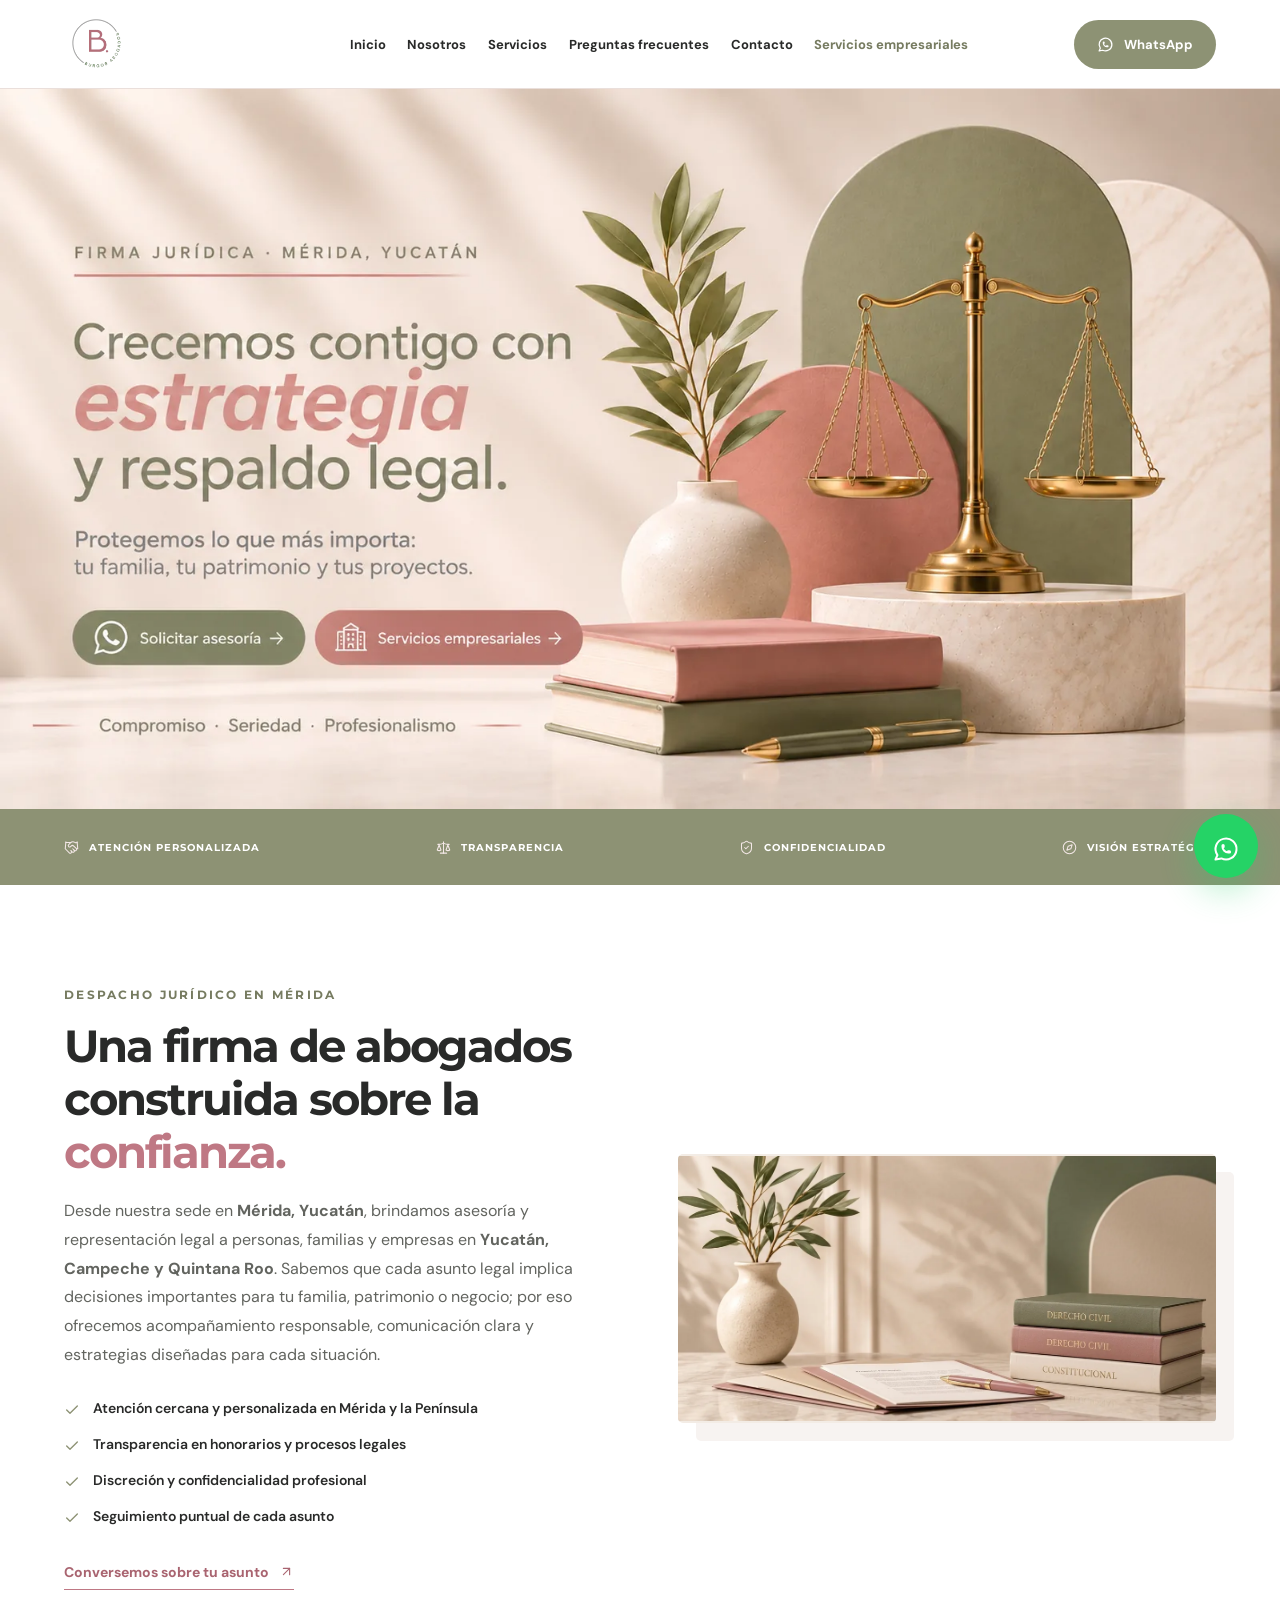
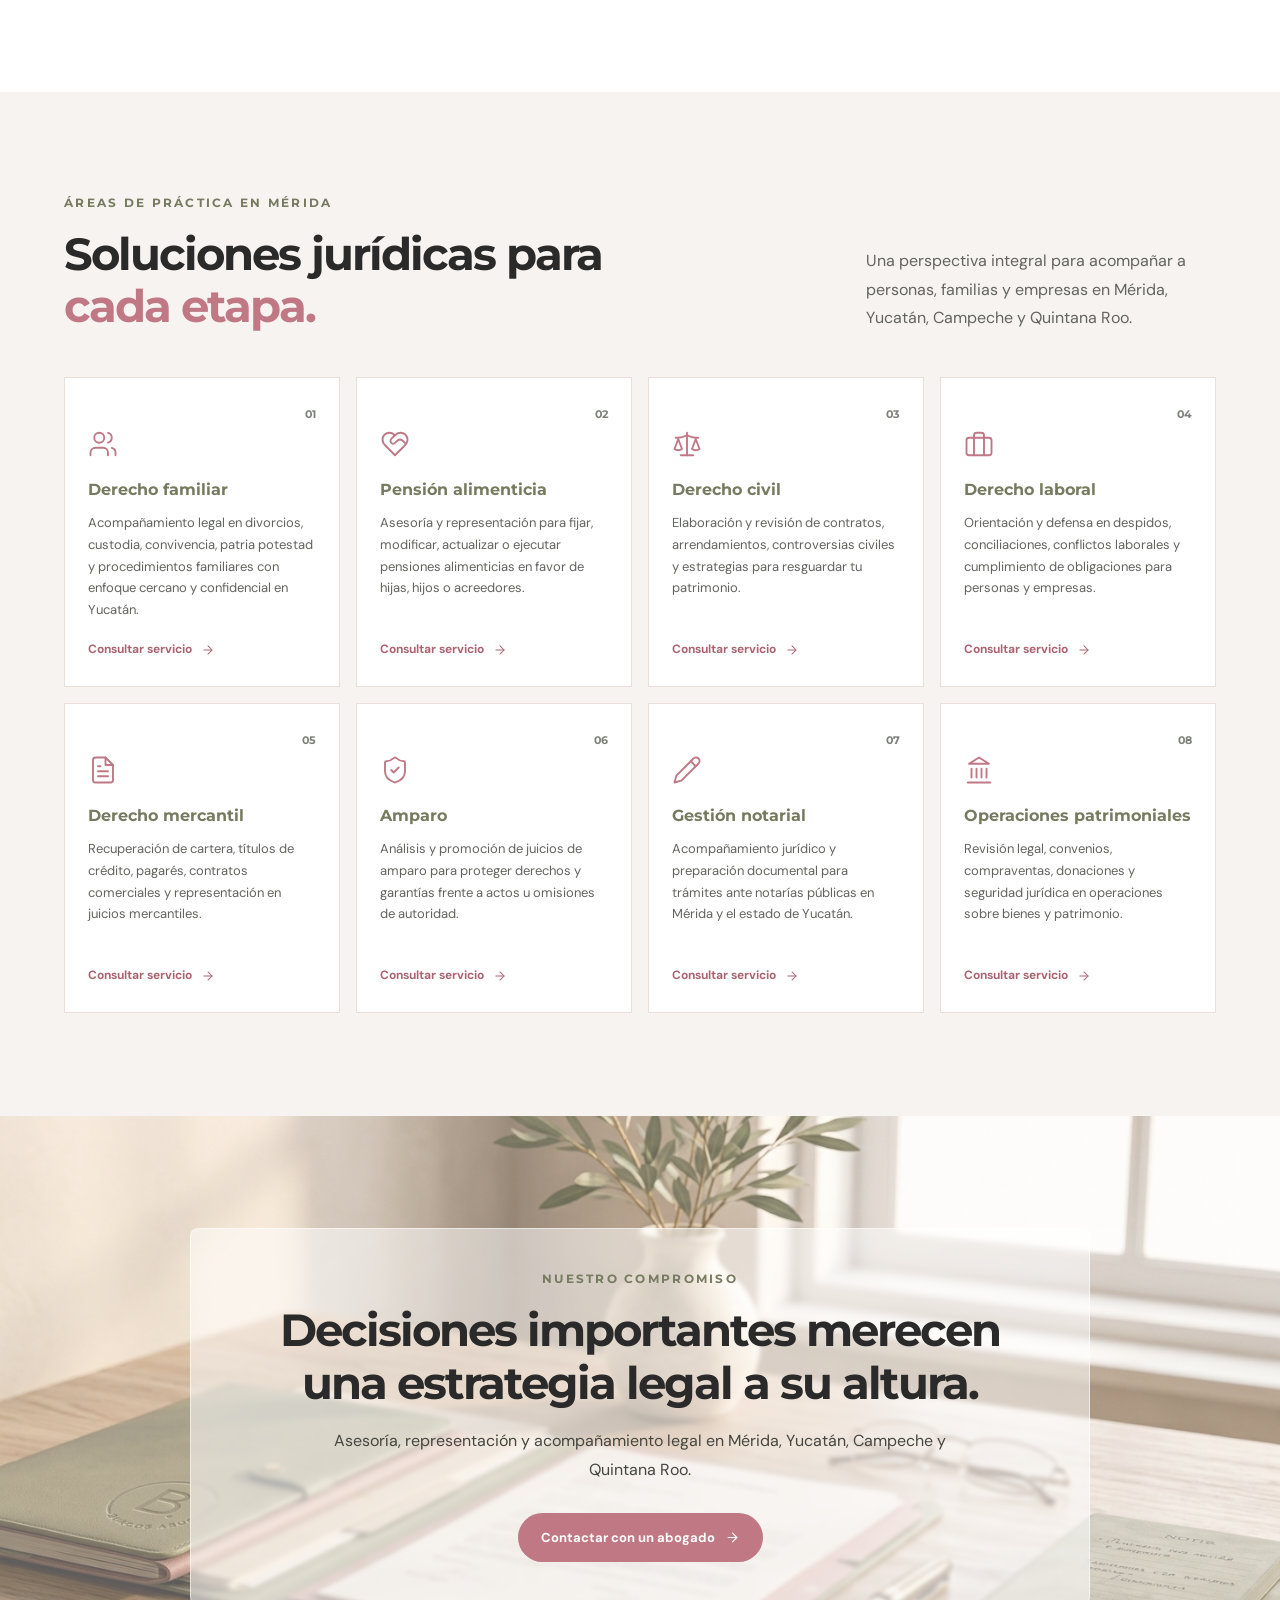
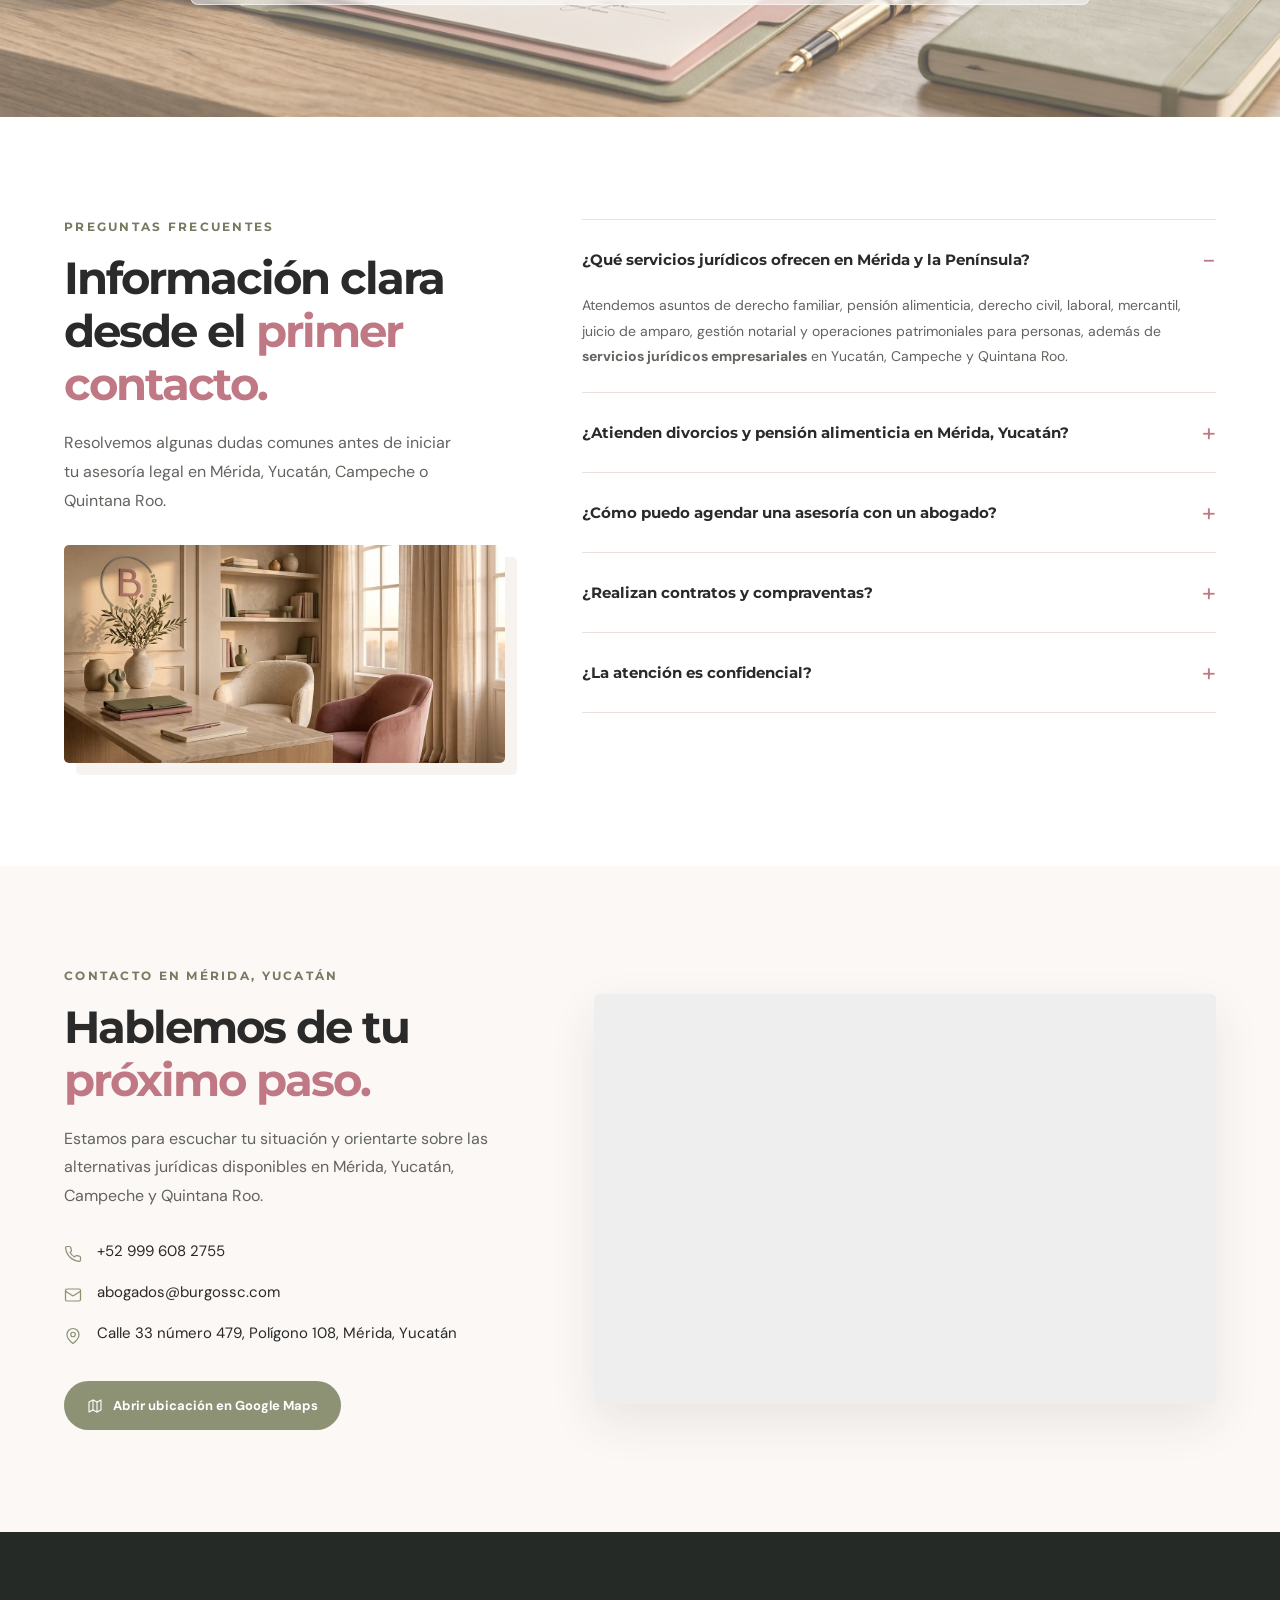
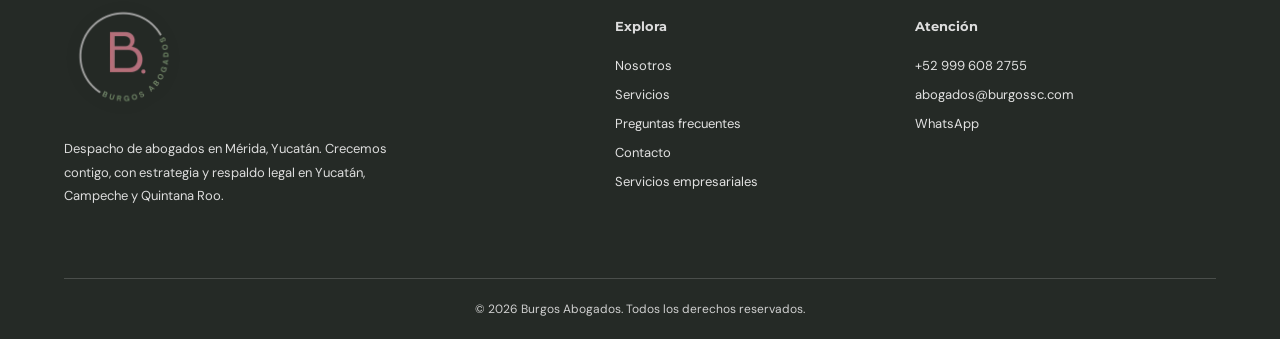
<file: index.html>
<!doctype html>
<html lang="es-MX">
<head>
  <meta charset="utf-8">
  <meta name="viewport" content="width=device-width, initial-scale=1">
  <title>Abogados en Mérida, Yucatán | Burgos Abogados — Yucatán, Campeche y Quintana Roo</title>
  <meta name="description" content="Despacho de abogados en Mérida, Yucatán con atención en Campeche y Quintana Roo. Especialistas en derecho familiar, pensión alimenticia, civil, laboral, mercantil, amparo y protección patrimonial.">
  <meta name="robots" content="index, follow, max-image-preview:large">
  <link rel="canonical" href="https://www.burgossc.com/">
  <link rel="icon" href="assets/logo.icono.png">
  <link rel="apple-touch-icon" href="assets/logo.icono.png">
  <meta property="og:type" content="website">
  <meta property="og:locale" content="es_MX">
  <meta property="og:site_name" content="Burgos Abogados">
  <meta property="og:title" content="Abogados en Mérida, Yucatán | Burgos Abogados">
  <meta property="og:description" content="Asesoría y representación jurídica personalizada para personas y empresas en Mérida, Yucatán, Campeche y Quintana Roo.">
  <meta property="og:image" content="https://www.burgossc.com/assets/preview-burgos.jpg">
  <meta property="og:url" content="https://www.burgossc.com/">
  <meta name="twitter:card" content="summary_large_image">
  <meta name="twitter:title" content="Abogados en Mérida, Yucatán | Burgos Abogados">
  <meta name="twitter:description" content="Asesoría legal en derecho familiar, civil, laboral, mercantil, amparo y servicios empresariales en la Península de Yucatán.">
  <meta name="twitter:image" content="https://www.burgossc.com/assets/preview-burgos.jpg">
  <link rel="preconnect" href="https://fonts.googleapis.com">
  <link rel="preconnect" href="https://fonts.gstatic.com" crossorigin>
  <link href="https://fonts.googleapis.com/css2?family=Montserrat:wght@400;500;600;700;800&family=DM+Sans:wght@400;500;600;700&display=swap" rel="stylesheet">
  <link rel="stylesheet" href="style.css">
  <script type="application/ld+json">
  {
    "@context": "https://schema.org",
    "@graph": [
      {
        "@type": "LegalService",
        "@id": "https://www.burgossc.com/#legalservice",
        "name": "Burgos Abogados",
        "url": "https://www.burgossc.com/",
        "logo": "https://www.burgossc.com/assets/logo-burgos.png",
        "image": "https://www.burgossc.com/assets/preview-burgos.jpg",
        "description": "Despacho de abogados en Mérida, Yucatán con cobertura en Campeche y Quintana Roo. Asesoría y representación jurídica para personas, familias y empresas.",
        "telephone": "+52 999 608 2755",
        "email": "abogados@burgossc.com",
        "address": {
          "@type": "PostalAddress",
          "streetAddress": "Calle 33 número 479, Polígono 108",
          "addressLocality": "Mérida",
          "addressRegion": "Yucatán",
          "addressCountry": "MX"
        },
        "areaServed": [
          { "@type": "City", "name": "Mérida" },
          { "@type": "AdministrativeArea", "name": "Yucatán" },
          { "@type": "AdministrativeArea", "name": "Campeche" },
          { "@type": "AdministrativeArea", "name": "Quintana Roo" }
        ],
        "knowsAbout": [
          "Derecho familiar",
          "Pensión alimenticia",
          "Derecho civil",
          "Derecho laboral",
          "Derecho mercantil",
          "Amparo",
          "Gestión notarial",
          "Operaciones patrimoniales",
          "Derecho penal empresarial"
        ]
      },
      {
        "@type": "FAQPage",
        "mainEntity": [
          {
            "@type": "Question",
            "name": "¿Qué servicios jurídicos ofrecen en Mérida y la Península?",
            "acceptedAnswer": {
              "@type": "Answer",
              "text": "Atendemos asuntos de derecho familiar, pensión alimenticia, derecho civil, laboral, mercantil, juicio de amparo, gestión notarial y operaciones patrimoniales para personas, además de soluciones jurídicas empresariales en Yucatán, Campeche y Quintana Roo."
            }
          },
          {
            "@type": "Question",
            "name": "¿Atienden divorcios y pensión alimenticia en Mérida, Yucatán?",
            "acceptedAnswer": {
              "@type": "Answer",
              "text": "Sí. Brindamos asesoría y representación en divorcios, guarda y custodia, régimen de convivencia, patria potestad y fijación o ejecución de pensión alimenticia, cuidando siempre el interés superior de los menores y la claridad en cada etapa."
            }
          },
          {
            "@type": "Question",
            "name": "¿Cómo puedo agendar una asesoría con un abogado?",
            "acceptedAnswer": {
              "@type": "Answer",
              "text": "Puedes escribirnos directamente por WhatsApp al +52 999 608 2755 o enviarnos un correo a abogados@burgossc.com indicando brevemente tu asunto y la ciudad o estado donde te encuentras para orientarte sobre los siguientes pasos."
            }
          },
          {
            "@type": "Question",
            "name": "¿Realizan contratos y compraventas?",
            "acceptedAnswer": {
              "@type": "Answer",
              "text": "Sí. Revisamos y redactamos contratos, convenios y documentación vinculada con operaciones patrimoniales y trámites notariales para prevenir riesgos legales antes de firmar."
            }
          },
          {
            "@type": "Question",
            "name": "¿La atención es confidencial?",
            "acceptedAnswer": {
              "@type": "Answer",
              "text": "Sí. Toda la información, documentos y detalles que compartes con el despacho se manejan con estricta reserva y bajo los deberes de confidencialidad profesional."
            }
          }
        ]
      }
    ]
  }
  </script>
</head>
<body>
<header class="site-header">
  <div class="container navbar">
    <a class="logo" href="#inicio" aria-label="Burgos Abogados, inicio">
      <picture>
        <source srcset="assets/logo-burgos.webp" type="image/webp">
        <img src="assets/logo-burgos.png" alt="Burgos Abogados en Mérida, Yucatán" width="180" height="66">
      </picture>
    </a>
    <nav aria-label="Navegación principal">
      <a href="#inicio">Inicio</a>
      <a href="#confianza">Nosotros</a>
      <a href="#areas">Servicios</a>
      <a href="#faq">Preguntas frecuentes</a>
      <a href="#contacto">Contacto</a>
      <a class="nav-enterprise" href="servicios-empresariales.html">Servicios empresariales</a>
    </nav>
    <div class="header-actions">
      <a class="mobile-enterprise-link" href="servicios-empresariales.html">Empresas</a>
      <a class="btn-top" href="https://wa.me/529996082755?text=Hola%2C%20deseo%20solicitar%20una%20asesor%C3%ADa%20jur%C3%ADdica." target="_blank" rel="noopener">
        <svg class="icon-editorial" viewBox="0 0 24 24" fill="none" stroke="currentColor" stroke-width="1.75" stroke-linecap="round" stroke-linejoin="round" aria-hidden="true"><path d="M3 21l1.65-3.8a9 9 0 1 1 3.4 2.9L3 21"/><path d="M9 10a.5.5 0 0 0 1 0V9a.5.5 0 0 0-1 0v1a5 5 0 0 0 5 5h1a.5.5 0 0 0 0-1h-1a.5.5 0 0 0 0 1"/></svg> WhatsApp
      </a>
    </div>
  </div>
</header>

<main>
  <section class="hero-banner" id="inicio" aria-label="Burgos Abogados en Mérida, Yucatán: crecemos contigo con estrategia y respaldo legal">
    <h1 class="sr-only-h1">Abogados en Mérida, Yucatán — Burgos Abogados | Asesoría legal en Yucatán, Campeche y Quintana Roo</h1>
    <picture>
      <source srcset="assets/hero-principal-burgos.webp" type="image/webp">
      <img class="hero-banner-image" src="assets/hero-principal-burgos.png"
        alt="Burgos Abogados en Mérida, Yucatán: crecemos contigo con estrategia y respaldo legal para personas y empresas en Yucatán, Campeche y Quintana Roo."
        width="1600" height="900" fetchpriority="high" decoding="async">
    </picture>
    <a class="hero-hotspot hero-hotspot-whatsapp"
      href="https://wa.me/529996082755?text=Hola%2C%20deseo%20solicitar%20una%20asesor%C3%ADa%20jur%C3%ADdica."
      target="_blank" rel="noopener" aria-label="Solicitar asesoría por WhatsApp"></a>
    <a class="hero-hotspot hero-hotspot-enterprise"
      href="servicios-empresariales.html" aria-label="Ir a servicios empresariales"></a>
  </section>

  <div class="value-strip">
    <div class="container value-inner">
      <span><svg class="icon-editorial" viewBox="0 0 24 24" fill="none" stroke="currentColor" stroke-width="1.65" stroke-linecap="round" stroke-linejoin="round" aria-hidden="true"><path d="m11 17 2 2a1 1 0 1 0 3-3"/><path d="m14 14 2.5 2.5a1 1 0 1 0 3-3l-3.88-3.88a3 3 0 0 0-4.24 0l-.88.88a1 1 0 1 1-3-3l2.81-2.81a5.79 5.79 0 0 1 7.06-.87l.47.28a2 2 0 0 0 1.42.25L21 4"/><path d="m21 3 1 11h-2"/><path d="M3 3 2 14l6.5 6.5a1 1 0 1 0 3-3"/><path d="M3 4h8"/></svg> ATENCIÓN PERSONALIZADA</span>
      <span><svg class="icon-editorial" viewBox="0 0 24 24" fill="none" stroke="currentColor" stroke-width="1.65" stroke-linecap="round" stroke-linejoin="round" aria-hidden="true"><path d="m16 16 3-8 3 8c-.87.65-1.92 1-3 1s-2.13-.35-3-1Z"/><path d="m2 16 3-8 3 8c-.87.65-1.92 1-3 1s-2.13-.35-3-1Z"/><path d="M7 21h10"/><path d="M12 3v18"/><path d="M3 7h2c2 0 5-1 7-2 2 1 5 2 7 2h2"/></svg> TRANSPARENCIA</span>
      <span><svg class="icon-editorial" viewBox="0 0 24 24" fill="none" stroke="currentColor" stroke-width="1.65" stroke-linecap="round" stroke-linejoin="round" aria-hidden="true"><path d="M20 13c0 5-3.5 7.5-7.66 8.95a1 1 0 0 1-.67-.01C7.5 20.5 4 18 4 13V6a1 1 0 0 1 1-1c2 0 4.5-1.2 6.24-2.72a1.17 1.17 0 0 1 1.52 0C14.51 3.81 17 5 19 5a1 1 0 0 1 1 1z"/><path d="m9 12 2 2 4-4"/></svg> CONFIDENCIALIDAD</span>
      <span><svg class="icon-editorial" viewBox="0 0 24 24" fill="none" stroke="currentColor" stroke-width="1.65" stroke-linecap="round" stroke-linejoin="round" aria-hidden="true"><circle cx="12" cy="12" r="10"/><polygon points="16.24 7.76 14.12 14.12 7.76 16.24 9.88 9.88 16.24 7.76"/></svg> VISIÓN ESTRATÉGICA</span>
    </div>
  </div>

  <section id="confianza" class="section confianza">
    <div class="container confianza-grid">
      <div class="confianza-content">
        <span class="eyebrow">DESPACHO JURÍDICO EN MÉRIDA</span>
        <h2>Una firma de abogados construida sobre la <em>confianza.</em></h2>
        <p>Desde nuestra sede en <strong>Mérida, Yucatán</strong>, brindamos asesoría y representación legal a personas, familias y empresas en <strong>Yucatán, Campeche y Quintana Roo</strong>. Sabemos que cada asunto legal implica decisiones importantes para tu familia, patrimonio o negocio; por eso ofrecemos acompañamiento responsable, comunicación clara y estrategias diseñadas para cada situación.</p>
        <div class="trust-list">
          <div><svg class="icon-editorial" viewBox="0 0 24 24" fill="none" stroke="currentColor" stroke-width="2" stroke-linecap="round" stroke-linejoin="round" aria-hidden="true"><polyline points="20 6 9 17 4 12"/></svg><span>Atención cercana y personalizada en Mérida y la Península</span></div>
          <div><svg class="icon-editorial" viewBox="0 0 24 24" fill="none" stroke="currentColor" stroke-width="2" stroke-linecap="round" stroke-linejoin="round" aria-hidden="true"><polyline points="20 6 9 17 4 12"/></svg><span>Transparencia en honorarios y procesos legales</span></div>
          <div><svg class="icon-editorial" viewBox="0 0 24 24" fill="none" stroke="currentColor" stroke-width="2" stroke-linecap="round" stroke-linejoin="round" aria-hidden="true"><polyline points="20 6 9 17 4 12"/></svg><span>Discreción y confidencialidad profesional</span></div>
          <div><svg class="icon-editorial" viewBox="0 0 24 24" fill="none" stroke="currentColor" stroke-width="2" stroke-linecap="round" stroke-linejoin="round" aria-hidden="true"><polyline points="20 6 9 17 4 12"/></svg><span>Seguimiento puntual de cada asunto</span></div>
        </div>
        <a class="text-link" href="https://wa.me/529996082755?text=Hola%2C%20quisiera%20conocer%20m%C3%A1s%20sobre%20su%20asesor%C3%ADa." target="_blank" rel="noopener">
          Conversemos sobre tu asunto <svg class="icon-editorial" viewBox="0 0 24 24" fill="none" stroke="currentColor" stroke-width="1.75" stroke-linecap="round" stroke-linejoin="round" aria-hidden="true"><path d="M7 17 17 7"/><path d="M7 7h10v10"/></svg>
        </a>
      </div>
      <div class="confianza-image">
        <picture>
          <source srcset="assets/confianza-burgos-2x1.webp" type="image/webp">
          <img src="assets/confianza-burgos-2x1.jpg" alt="Despacho Burgos Abogados en Mérida, Yucatán: confianza, equilibrio y respaldo legal" width="1200" height="593" loading="lazy" decoding="async">
        </picture>
      </div>
    </div>
  </section>

  <section id="areas" class="section services">
    <div class="container">
      <div class="section-head">
        <div><span class="eyebrow">ÁREAS DE PRÁCTICA EN MÉRIDA</span><h2>Soluciones jurídicas para <em>cada etapa.</em></h2></div>
        <p>Una perspectiva integral para acompañar a personas, familias y empresas en Mérida, Yucatán, Campeche y Quintana Roo.</p>
      </div>
      <div class="cards">
        <article class="service-card"><span class="number">01</span><svg class="icon-service" viewBox="0 0 24 24" fill="none" stroke="currentColor" stroke-width="1.5" stroke-linecap="round" stroke-linejoin="round" aria-hidden="true"><path d="M16 21v-2a4 4 0 0 0-4-4H6a4 4 0 0 0-4 4v2"/><circle cx="9" cy="7" r="4"/><path d="M22 21v-2a4 4 0 0 0-3-3.87"/><path d="M16 3.13a4 4 0 0 1 0 7.75"/></svg><h3>Derecho familiar</h3><p>Acompañamiento legal en divorcios, custodia, convivencia, patria potestad y procedimientos familiares con enfoque cercano y confidencial en Yucatán.</p><button type="button" data-service="Derecho familiar">Consultar servicio <svg class="icon-editorial" viewBox="0 0 24 24" fill="none" stroke="currentColor" stroke-width="1.75" stroke-linecap="round" stroke-linejoin="round" aria-hidden="true"><path d="M5 12h14"/><path d="m12 5 7 7-7 7"/></svg></button></article>
        <article class="service-card"><span class="number">02</span><svg class="icon-service" viewBox="0 0 24 24" fill="none" stroke="currentColor" stroke-width="1.5" stroke-linecap="round" stroke-linejoin="round" aria-hidden="true"><path d="M19 14c1.49-1.46 3-3.21 3-5.5A5.5 5.5 0 0 0 16.5 3c-1.76 0-3 .5-4.5 2-1.5-1.5-2.74-2-4.5-2A5.5 5.5 0 0 0 2 8.5c0 2.3 1.5 4.05 3 5.5l7 7Z"/><path d="M12 5 9.04 7.96a2.17 2.17 0 0 0 0 3.08c.82.82 2.13.85 3 .07l2.07-1.9a2.82 2.82 0 0 1 3.79 0l2.96 2.66"/></svg><h3>Pensión alimenticia</h3><p>Asesoría y representación para fijar, modificar, actualizar o ejecutar pensiones alimenticias en favor de hijas, hijos o acreedores.</p><button type="button" data-service="Pensión alimenticia">Consultar servicio <svg class="icon-editorial" viewBox="0 0 24 24" fill="none" stroke="currentColor" stroke-width="1.75" stroke-linecap="round" stroke-linejoin="round" aria-hidden="true"><path d="M5 12h14"/><path d="m12 5 7 7-7 7"/></svg></button></article>
        <article class="service-card"><span class="number">03</span><svg class="icon-service" viewBox="0 0 24 24" fill="none" stroke="currentColor" stroke-width="1.5" stroke-linecap="round" stroke-linejoin="round" aria-hidden="true"><path d="m16 16 3-8 3 8c-.87.65-1.92 1-3 1s-2.13-.35-3-1Z"/><path d="m2 16 3-8 3 8c-.87.65-1.92 1-3 1s-2.13-.35-3-1Z"/><path d="M7 21h10"/><path d="M12 3v18"/><path d="M3 7h2c2 0 5-1 7-2 2 1 5 2 7 2h2"/></svg><h3>Derecho civil</h3><p>Elaboración y revisión de contratos, arrendamientos, controversias civiles y estrategias para resguardar tu patrimonio.</p><button type="button" data-service="Derecho civil">Consultar servicio <svg class="icon-editorial" viewBox="0 0 24 24" fill="none" stroke="currentColor" stroke-width="1.75" stroke-linecap="round" stroke-linejoin="round" aria-hidden="true"><path d="M5 12h14"/><path d="m12 5 7 7-7 7"/></svg></button></article>
        <article class="service-card"><span class="number">04</span><svg class="icon-service" viewBox="0 0 24 24" fill="none" stroke="currentColor" stroke-width="1.5" stroke-linecap="round" stroke-linejoin="round" aria-hidden="true"><rect width="20" height="14" x="2" y="7" rx="2" ry="2"/><path d="M16 21V5a2 2 0 0 0-2-2h-4a2 2 0 0 0-2 2v16"/></svg><h3>Derecho laboral</h3><p>Orientación y defensa en despidos, conciliaciones, conflictos laborales y cumplimiento de obligaciones para personas y empresas.</p><button type="button" data-service="Derecho laboral">Consultar servicio <svg class="icon-editorial" viewBox="0 0 24 24" fill="none" stroke="currentColor" stroke-width="1.75" stroke-linecap="round" stroke-linejoin="round" aria-hidden="true"><path d="M5 12h14"/><path d="m12 5 7 7-7 7"/></svg></button></article>
        <article class="service-card"><span class="number">05</span><svg class="icon-service" viewBox="0 0 24 24" fill="none" stroke="currentColor" stroke-width="1.5" stroke-linecap="round" stroke-linejoin="round" aria-hidden="true"><path d="M14 2H6a2 2 0 0 0-2 2v16a2 2 0 0 0 2 2h12a2 2 0 0 0 2-2V8z"/><polyline points="14 2 14 8 20 8"/><line x1="16" y1="13" x2="8" y2="13"/><line x1="16" y1="17" x2="8" y2="17"/><line x1="10" y1="9" x2="8" y2="9"/></svg><h3>Derecho mercantil</h3><p>Recuperación de cartera, títulos de crédito, pagarés, contratos comerciales y representación en juicios mercantiles.</p><button type="button" data-service="Derecho mercantil">Consultar servicio <svg class="icon-editorial" viewBox="0 0 24 24" fill="none" stroke="currentColor" stroke-width="1.75" stroke-linecap="round" stroke-linejoin="round" aria-hidden="true"><path d="M5 12h14"/><path d="m12 5 7 7-7 7"/></svg></button></article>
        <article class="service-card"><span class="number">06</span><svg class="icon-service" viewBox="0 0 24 24" fill="none" stroke="currentColor" stroke-width="1.5" stroke-linecap="round" stroke-linejoin="round" aria-hidden="true"><path d="M20 13c0 5-3.5 7.5-7.66 8.95a1 1 0 0 1-.67-.01C7.5 20.5 4 18 4 13V6a1 1 0 0 1 1-1c2 0 4.5-1.2 6.24-2.72a1.17 1.17 0 0 1 1.52 0C14.51 3.81 17 5 19 5a1 1 0 0 1 1 1z"/><path d="m9 12 2 2 4-4"/></svg><h3>Amparo</h3><p>Análisis y promoción de juicios de amparo para proteger derechos y garantías frente a actos u omisiones de autoridad.</p><button type="button" data-service="Amparo">Consultar servicio <svg class="icon-editorial" viewBox="0 0 24 24" fill="none" stroke="currentColor" stroke-width="1.75" stroke-linecap="round" stroke-linejoin="round" aria-hidden="true"><path d="M5 12h14"/><path d="m12 5 7 7-7 7"/></svg></button></article>
        <article class="service-card"><span class="number">07</span><svg class="icon-service" viewBox="0 0 24 24" fill="none" stroke="currentColor" stroke-width="1.5" stroke-linecap="round" stroke-linejoin="round" aria-hidden="true"><path d="M17 3a2.85 2.83 0 1 1 4 4L7.5 20.5 2 22l1.5-5.5Z"/><path d="m15 5 4 4"/></svg><h3>Gestión notarial</h3><p>Acompañamiento jurídico y preparación documental para trámites ante notarías públicas en Mérida y el estado de Yucatán.</p><button type="button" data-service="Gestión notarial">Consultar servicio <svg class="icon-editorial" viewBox="0 0 24 24" fill="none" stroke="currentColor" stroke-width="1.75" stroke-linecap="round" stroke-linejoin="round" aria-hidden="true"><path d="M5 12h14"/><path d="m12 5 7 7-7 7"/></svg></button></article>
        <article class="service-card"><span class="number">08</span><svg class="icon-service" viewBox="0 0 24 24" fill="none" stroke="currentColor" stroke-width="1.5" stroke-linecap="round" stroke-linejoin="round" aria-hidden="true"><line x1="3" y1="22" x2="21" y2="22"/><line x1="6" y1="18" x2="6" y2="11"/><line x1="10" y1="18" x2="10" y2="11"/><line x1="14" y1="18" x2="14" y2="11"/><line x1="18" y1="18" x2="18" y2="11"/><polygon points="12 2 20 7 4 7"/></svg><h3>Operaciones patrimoniales</h3><p>Revisión legal, convenios, compraventas, donaciones y seguridad jurídica en operaciones sobre bienes y patrimonio.</p><button type="button" data-service="Operaciones patrimoniales">Consultar servicio <svg class="icon-editorial" viewBox="0 0 24 24" fill="none" stroke="currentColor" stroke-width="1.75" stroke-linecap="round" stroke-linejoin="round" aria-hidden="true"><path d="M5 12h14"/><path d="m12 5 7 7-7 7"/></svg></button></article>
      </div>
    </div>
  </section>

  <section class="statement">
    <div class="container statement-inner">
      <span class="eyebrow">NUESTRO COMPROMISO</span>
      <h2>Decisiones importantes merecen una estrategia legal a su altura.</h2>
      <p>Asesoría, representación y acompañamiento legal en Mérida, Yucatán, Campeche y Quintana Roo.</p>
      <a class="btn-primary" href="https://wa.me/529996082755?text=Hola%2C%20deseo%20contactar%20con%20un%20abogado." target="_blank" rel="noopener">Contactar con un abogado <svg class="icon-editorial" viewBox="0 0 24 24" fill="none" stroke="currentColor" stroke-width="1.75" stroke-linecap="round" stroke-linejoin="round" aria-hidden="true"><path d="M5 12h14"/><path d="m12 5 7 7-7 7"/></svg></a>
    </div>
  </section>

  <section id="faq" class="section faq">
    <div class="container faq-grid">
      <div class="faq-intro">
        <span class="eyebrow">PREGUNTAS FRECUENTES</span>
        <h2>Información clara desde el <em>primer contacto.</em></h2>
        <p>Resolvemos algunas dudas comunes antes de iniciar tu asesoría legal en Mérida, Yucatán, Campeche o Quintana Roo.</p>
        <picture>
          <source srcset="assets/faq-burgos.webp" type="image/webp">
          <img src="assets/faq-burgos.png" alt="Balanza de la justicia e identidad visual de Burgos Abogados en Mérida" width="1200" height="593" loading="lazy" decoding="async">
        </picture>
      </div>
      <div class="faq-list">
        <details open><summary>¿Qué servicios jurídicos ofrecen en Mérida y la Península?</summary><p>Atendemos asuntos de derecho familiar, pensión alimenticia, derecho civil, laboral, mercantil, juicio de amparo, gestión notarial y operaciones patrimoniales para personas, además de <a href="servicios-empresariales.html"><strong>servicios jurídicos empresariales</strong></a> en Yucatán, Campeche y Quintana Roo.</p></details>
        <details><summary>¿Atienden divorcios y pensión alimenticia en Mérida, Yucatán?</summary><p>Sí. Brindamos asesoría y representación en divorcios, guarda y custodia, régimen de convivencia, patria potestad y fijación o ejecución de pensión alimenticia, cuidando siempre el interés superior de los menores y la claridad en cada etapa.</p></details>
        <details><summary>¿Cómo puedo agendar una asesoría con un abogado?</summary><p>Puedes escribirnos directamente por WhatsApp al +52 999 608 2755 o enviarnos un correo a abogados@burgossc.com indicando brevemente tu asunto y la ciudad o estado donde te encuentras para orientarte sobre los siguientes pasos.</p></details>
        <details><summary>¿Realizan contratos y compraventas?</summary><p>Sí. Revisamos y redactamos contratos, convenios y documentación vinculada con operaciones patrimoniales y trámites notariales para prevenir riesgos legales antes de firmar.</p></details>
        <details><summary>¿La atención es confidencial?</summary><p>Sí. Toda la información, documentos y detalles que compartes con el despacho se manejan con estricta reserva y bajo los deberes de confidencialidad profesional.</p></details>
      </div>
    </div>
  </section>

  <section id="contacto" class="section contact">
    <div class="container contact-grid">
      <div class="contact-info">
        <span class="eyebrow">CONTACTO EN MÉRIDA, YUCATÁN</span>
        <h2>Hablemos de tu <em>próximo paso.</em></h2>
        <p>Estamos para escuchar tu situación y orientarte sobre las alternativas jurídicas disponibles en Mérida, Yucatán, Campeche y Quintana Roo.</p>
        <div class="contact-item"><svg class="icon-editorial" viewBox="0 0 24 24" fill="none" stroke="currentColor" stroke-width="1.65" stroke-linecap="round" stroke-linejoin="round" aria-hidden="true"><path d="M22 16.92v3a2 2 0 0 1-2.18 2 19.79 19.79 0 0 1-8.63-3.07 19.5 19.5 0 0 1-6-6 19.79 19.79 0 0 1-3.07-8.67A2 2 0 0 1 4.11 2h3a2 2 0 0 1 2 1.72 12.84 12.84 0 0 0 .7 2.81 2 2 0 0 1-.45 2.11L8.09 9.91a16 16 0 0 0 6 6l1.27-1.27a2 2 0 0 1 2.11-.45 12.84 12.84 0 0 0 2.81.7A2 2 0 0 1 22 16.92z"/></svg><a href="tel:+529996082755">+52 999 608 2755</a></div>
        <div class="contact-item"><svg class="icon-editorial" viewBox="0 0 24 24" fill="none" stroke="currentColor" stroke-width="1.65" stroke-linecap="round" stroke-linejoin="round" aria-hidden="true"><rect width="20" height="16" x="2" y="4" rx="2"/><path d="m22 7-8.97 5.7a1.94 1.94 0 0 1-2.06 0L2 7"/></svg><a href="mailto:abogados@burgossc.com">abogados@burgossc.com</a></div>
        <div class="contact-item"><svg class="icon-editorial" viewBox="0 0 24 24" fill="none" stroke="currentColor" stroke-width="1.65" stroke-linecap="round" stroke-linejoin="round" aria-hidden="true"><path d="M20 10c0 6-8 12-8 12s-8-6-8-12a8 8 0 0 1 16 0Z"/><circle cx="12" cy="10" r="3"/></svg><span>Calle 33 número 479, Polígono 108, Mérida, Yucatán</span></div>
        <a class="btn-primary" href="https://maps.app.goo.gl/DdyHghq43ByRAUCg8?g_st=iw" target="_blank" rel="noopener"><svg class="icon-editorial" viewBox="0 0 24 24" fill="none" stroke="currentColor" stroke-width="1.65" stroke-linecap="round" stroke-linejoin="round" aria-hidden="true"><polygon points="3 6 9 3 15 6 21 3 21 18 15 21 9 18 3 21"/><line x1="9" y1="3" x2="9" y2="18"/><line x1="15" y1="6" x2="15" y2="21"/></svg> Abrir ubicación en Google Maps</a>
      </div>
      <div class="map"><iframe title="Ubicación de Burgos Abogados en Mérida, Yucatán" src="https://www.google.com/maps?q=Burgos%20Abogados%2C%20Calle%2033%20479%2C%20M%C3%A9rida%2C%20Yucat%C3%A1n&output=embed" loading="lazy" referrerpolicy="no-referrer-when-downgrade" allowfullscreen></iframe></div>
    </div>
  </section>
</main>

<footer>
  <div class="container footer-grid">
    <div class="footer-brand">
      <picture>
        <source srcset="assets/logo-burgos.webp" type="image/webp">
        <img src="assets/logo-burgos.png" alt="Burgos Abogados" width="260" height="122" loading="lazy">
      </picture>
      <p>Despacho de abogados en Mérida, Yucatán. Crecemos contigo, con estrategia y respaldo legal en Yucatán, Campeche y Quintana Roo.</p>
    </div>
    <div><p class="footer-heading"><strong>Explora</strong></p><a href="#confianza">Nosotros</a><a href="#areas">Servicios</a><a href="#faq">Preguntas frecuentes</a><a href="#contacto">Contacto</a><a href="servicios-empresariales.html">Servicios empresariales</a></div>
    <div><p class="footer-heading"><strong>Atención</strong></p><a href="tel:+529996082755">+52 999 608 2755</a><a href="mailto:abogados@burgossc.com">abogados@burgossc.com</a><a href="https://wa.me/529996082755" target="_blank" rel="noopener">WhatsApp</a></div>
  </div>
  <div class="container copyright">© 2026 Burgos Abogados. Todos los derechos reservados.</div>
</footer>

<div class="chatbot" id="chatbot" role="dialog" aria-label="Asistente de Burgos Abogados" aria-hidden="true">
  <div class="chat-header">
    <picture>
      <source srcset="assets/logo.icono.webp" type="image/webp">
      <img src="assets/logo.icono.png" alt="" width="48" height="48">
    </picture>
    <div><p><strong>Burgos Abogados</strong></p><p>¿En qué podemos ayudarte?</p></div>
    <button id="closeChat" type="button" aria-label="Cerrar asistente"><svg class="icon-editorial" viewBox="0 0 24 24" fill="none" stroke="currentColor" stroke-width="2" stroke-linecap="round" stroke-linejoin="round" aria-hidden="true"><path d="M18 6 6 18"/><path d="m6 6 12 12"/></svg></button>
  </div>
  <div class="chat-body">
    <p class="chat-greeting">Selecciona el servicio sobre el que deseas recibir información:</p>
    <div class="chat-options">
      <button class="chat-option" type="button" data-service="Divorcios">Divorcios</button>
      <button class="chat-option" type="button" data-service="Pensión alimenticia">Pensión alimenticia</button>
      <button class="chat-option" type="button" data-service="Custodia y convivencia">Custodia y convivencia</button>
      <button class="chat-option" type="button" data-service="Procedimientos familiares">Procedimientos familiares</button>
      <button class="chat-option" type="button" data-service="Derecho civil">Derecho civil</button>
      <button class="chat-option" type="button" data-service="Derecho laboral">Derecho laboral</button>
      <button class="chat-option" type="button" data-service="Derecho mercantil">Derecho mercantil</button>
      <button class="chat-option" type="button" data-service="Amparo">Amparo</button>
      <button class="chat-option" type="button" data-service="Gestión notarial">Gestión notarial</button>
      <button class="chat-option" type="button" data-service="Operaciones patrimoniales">Operaciones patrimoniales</button>
    </div>
    <div id="chatResponse" class="chat-response" aria-live="polite"></div>
  </div>
</div>
<button class="chatbot-toggle" id="toggleChat" type="button" aria-label="Abrir asistente de WhatsApp" aria-expanded="false"><svg class="icon-editorial" viewBox="0 0 24 24" fill="none" stroke="currentColor" stroke-width="1.75" stroke-linecap="round" stroke-linejoin="round" aria-hidden="true"><path d="M3 21l1.65-3.8a9 9 0 1 1 3.4 2.9L3 21"/><path d="M9 10a.5.5 0 0 0 1 0V9a.5.5 0 0 0-1 0v1a5 5 0 0 0 5 5h1a.5.5 0 0 0 0-1h-1a.5.5 0 0 0 0 1"/></svg></button>
<script src="script.js" defer></script>
</body>
</html>
</file>
<file: style.css>
/* BURGOS ABOGADOS | Hoja de estilos principal */
:root{
  --rose:#bf7884;--rose-dark:#a96470;--green:#8d9274;--green-dark:#767b60;
  --cream:#f7f3f1;--soft:#fbf8f6;--border:#eadfdb;--ink:#292a29;
  --muted:#62645f;--white:#fff;--shadow:0 18px 48px rgba(54,43,38,.09);
}
*{box-sizing:border-box}
html{scroll-behavior:smooth;scroll-padding-top:100px}
body{margin:0;background:var(--white);color:var(--ink);font-family:"DM Sans",sans-serif;overflow-x:hidden}
img{display:block;max-width:100%}
a{color:inherit;text-decoration:none}
button{font:inherit;cursor:pointer}
h1,h2,h3{font-family:Montserrat,sans-serif;margin:0 0 18px}
p{line-height:1.8;margin:0 0 18px}
.sr-only-h1{position:absolute;width:1px;height:1px;padding:0;margin:-1px;overflow:hidden;clip:rect(0,0,0,0);white-space:nowrap;border:0}
.container{width:min(90%,1240px);margin-inline:auto}
.section{padding:clamp(68px,8vw,108px) 0}
.eyebrow{display:block;margin-bottom:18px;color:var(--green-dark);font:700 12px Montserrat,sans-serif;letter-spacing:.19em}
h2{font-size:clamp(30px,3.5vw,47px);line-height:1.18;letter-spacing:-.045em}
h2 em{font-style:normal;color:var(--rose)}
.site-header{position:sticky;top:0;z-index:100;background:rgba(255,255,255,.97);border-bottom:1px solid var(--border);backdrop-filter:blur(14px)}
.navbar{min-height:88px;display:flex;align-items:center;justify-content:space-between;gap:24px}
.logo{display:block;flex:none}.logo img{width:180px;max-height:66px;object-fit:contain;object-position:left}
.navbar nav{display:flex;align-items:center;justify-content:center;gap:clamp(11px,1.7vw,25px)}
.navbar nav a{font-size:13px;font-weight:700;white-space:nowrap;transition:color .2s}
.navbar nav a:hover,.navbar nav .nav-enterprise{color:var(--green-dark)}
.header-actions{display:flex;align-items:center;gap:10px}
.mobile-enterprise-link{display:none;align-items:center;justify-content:center;padding:9px 12px;border-radius:999px;border:1px solid var(--border);background:var(--cream);color:var(--green-dark);font-size:11px;font-weight:700;white-space:nowrap}
.mobile-enterprise-link:hover{border-color:var(--green)}
.btn-top,.btn-primary{display:inline-flex;align-items:center;justify-content:center;gap:10px;border:0;border-radius:999px;padding:16px 23px;background:var(--green);color:#fff;font-size:13px;font-weight:700;transition:transform .2s,background .2s}
.btn-top{white-space:nowrap}.btn-top:hover,.btn-primary:hover{background:var(--green-dark);transform:translateY(-2px)}

/* HERO: imagen completa, sin recortes ni duplicación de botones */
.hero-banner{position:relative;width:100%;margin:0 auto;overflow:hidden;background:#f5eee9;line-height:0}
.hero-banner-image{display:block;width:100%;height:auto;max-width:none}
.hero-hotspot{position:absolute;display:block;z-index:2;top:71.5%;height:11%;border-radius:999px}
.hero-hotspot-whatsapp{left:4.2%;width:18.7%}
.hero-hotspot-enterprise{left:23.5%;width:22.8%}
.hero-hotspot:focus-visible{outline:3px solid #292a29;outline-offset:4px}

.value-strip{background:var(--green);color:#fff}
.value-inner{min-height:76px;display:flex;align-items:center;justify-content:space-between;gap:18px;flex-wrap:wrap}
.value-inner span{display:flex;align-items:center;gap:10px;font:700 10px Montserrat,sans-serif;letter-spacing:.1em}
.value-inner i{font-size:14px;color:#f4e8e7}

.confianza{background:#fff}
.confianza-grid{display:grid;grid-template-columns:minmax(0,1fr) minmax(0,1fr);align-items:center;gap:clamp(40px,6vw,88px)}
.confianza-content p{max-width:590px;color:var(--muted);font-size:16px}
.trust-list{display:grid;gap:17px;margin:29px 0 35px}
.trust-list div{display:flex;align-items:flex-start;gap:13px;font-size:14px;font-weight:600}
.trust-list i{color:var(--green);padding-top:4px}
.confianza-image{min-width:0;position:relative}
.confianza-image img{display:block;width:100%;height:auto;aspect-ratio:2/1;object-fit:contain;object-position:center;border-radius:5px;box-shadow:18px 18px 0 var(--cream);background:#f3ece5}
.text-link{display:inline-flex;align-items:center;gap:10px;color:var(--rose-dark);font-size:14px;font-weight:700;border-bottom:1px solid var(--rose);padding-bottom:8px}

.services{background:var(--cream)}
.section-head{display:flex;align-items:end;justify-content:space-between;gap:45px;margin-bottom:44px}
.section-head h2{max-width:650px;margin:0}
.section-head>p{max-width:350px;color:var(--muted);margin:0}
.cards{display:grid;grid-template-columns:repeat(4,minmax(0,1fr));gap:16px}
.service-card{min-width:0;min-height:310px;display:flex;flex-direction:column;align-items:flex-start;padding:29px 23px;background:#fff;border:1px solid var(--border);transition:transform .2s,box-shadow .2s}
.service-card:hover{transform:translateY(-5px);box-shadow:var(--shadow)}
.service-card .number{align-self:flex-end;color:#7e807a;font:700 11px Montserrat,sans-serif}
.service-card>i{font-size:27px;color:var(--rose);margin:8px 0 20px}
.service-card h3{font-size:16px;line-height:1.35;color:var(--green-dark);margin-bottom:11px}
.service-card p{font-size:13px;line-height:1.68;color:var(--muted);margin-bottom:20px}
.service-card button{margin-top:auto;padding:0;border:0;background:none;color:var(--rose-dark);font-size:12px;font-weight:700;text-align:left}
.service-card button i{margin-left:7px;transition:transform .2s}
.service-card button:hover i{transform:translateX(4px)}

.statement{padding:clamp(78px,9vw,112px) 0;background-color:var(--cream);background-image:linear-gradient(90deg,rgba(250,247,243,.38),rgba(250,247,243,.30)),image-set(url("assets/nuestro-compromiso-burgos.webp") type("image/webp"),url("assets/nuestro-compromiso-burgos.jpg") type("image/jpeg"));background-size:cover;background-position:center 52%;background-repeat:no-repeat;color:var(--ink);text-align:center}
.statement-inner{max-width:900px;margin-inline:auto;padding:clamp(24px,4vw,42px);background:rgba(255,255,255,.52);border:1px solid rgba(255,255,255,.55);border-radius:8px;backdrop-filter:blur(2px);-webkit-backdrop-filter:blur(2px)}
.statement .eyebrow{color:var(--green-dark)}
.statement h2{max-width:790px;margin:0 auto 18px}
.statement p{color:#454640;margin:0 auto 28px;max-width:650px}
.statement .btn-primary{background:var(--rose)}
.statement .btn-primary:hover{background:var(--rose-dark)}

.faq{background:#fff}
.faq-grid{display:grid;grid-template-columns:minmax(0,.82fr) minmax(0,1.18fr);gap:clamp(38px,6vw,82px);align-items:start}
.faq-intro p{max-width:400px;color:var(--muted)}
.faq-intro img{display:block;width:100%;max-width:460px;height:auto;aspect-ratio:auto;object-fit:contain;margin-top:30px;border-radius:5px;box-shadow:12px 12px 0 var(--cream)}
.faq-list details{padding:23px 0;border-bottom:1px solid var(--border)}
.faq-list details:first-child{border-top:1px solid var(--border)}
.faq-list summary{display:flex;align-items:center;justify-content:space-between;gap:20px;list-style:none;cursor:pointer;font:700 15px Montserrat,sans-serif}
.faq-list summary::-webkit-details-marker{display:none}
.faq-list summary::after{content:"+";flex:none;color:var(--rose);font:400 25px "DM Sans",sans-serif}
.faq-list details[open] summary::after{content:"−"}
.faq-list details p{color:var(--muted);font-size:14px;margin:17px 35px 0 0}

.contact{background:var(--soft)}
.contact-grid{display:grid;grid-template-columns:minmax(0,.85fr) minmax(0,1.15fr);align-items:center;gap:clamp(35px,6vw,70px)}
.contact-info>p{max-width:470px;color:var(--muted);margin-bottom:30px}
.contact-item{display:flex;align-items:flex-start;gap:15px;margin:19px 0;font-size:15px;overflow-wrap:anywhere}
.contact-item i{width:18px;margin-top:5px;color:var(--green)}
.contact-info .btn-primary{margin-top:17px}
.map{height:410px;overflow:hidden;border-radius:5px;background:#eee;box-shadow:var(--shadow)}
.map iframe{width:100%;height:100%;border:0}

footer{padding:65px 0 0;background:#252a26;color:#fff}
.footer-grid{display:grid;grid-template-columns:2fr 1fr 1.2fr;gap:50px;padding-bottom:52px}
.footer-grid img{display:block;width:260px;max-width:100%;height:auto;max-height:122px;object-fit:contain;object-position:left;background:transparent;border:0;border-radius:0;padding:0;filter:drop-shadow(0 2px 8px rgba(0,0,0,.10))}
.footer-grid p{max-width:330px;margin-top:18px;color:#ddd;font-size:13px}
.footer-heading{font-family:Montserrat,sans-serif;font-size:14px;color:#f0d6d9;margin:0 0 18px}
.footer-grid a{display:block;margin:12px 0;color:#e2e2e2;font-size:13px;overflow-wrap:anywhere}
.footer-grid a:hover{color:#fff}
.copyright{border-top:1px solid #ffffff2b;padding:22px 0;text-align:center;color:#d0d0d0;font-size:12px}

/* Chatbot */
.chatbot{position:fixed;z-index:1001;right:22px;bottom:100px;width:390px;max-width:calc(100vw - 32px);max-height:min(76vh,660px);display:flex;flex-direction:column;overflow:hidden;background:#fff;border-radius:16px;box-shadow:0 18px 65px #0003;opacity:0;visibility:hidden;transform:translateY(16px);transition:.25s}
.chatbot.show{opacity:1;visibility:visible;transform:translateY(0)}
.chat-header{display:flex;align-items:center;gap:12px;padding:16px;background:var(--green);color:#fff}
.chat-header img{width:48px;height:48px;object-fit:contain;background:#fff;border-radius:8px;padding:5px}
.chat-header div{flex:1}.chat-header p{font-size:12px;line-height:1.4;margin:0}.chat-header div p:first-child{font-size:15px;margin-bottom:3px}
.chat-header button{padding:7px;border:0;background:transparent;color:#fff;font-size:19px}
.chat-body{padding:20px;overflow-y:auto}
.chat-greeting{margin-bottom:14px;color:var(--muted);font-size:13px}
.chat-options{display:grid;grid-template-columns:1fr 1fr;gap:8px}
.chat-option{min-height:42px;padding:10px 12px;text-align:left;background:var(--cream);border:1px solid var(--border);border-radius:8px;color:var(--ink);font-size:12px}
.chat-option:hover,.chat-option.active-option{border-color:var(--rose);background:#f8edf0}
.chat-response{font-size:13px;line-height:1.65}
.bot-message{margin-top:16px;padding:14px;background:#f7f7f6;border-radius:9px}
.chat-wa-btn{display:flex;align-items:center;justify-content:center;gap:8px;margin-top:12px;padding:13px;background:#258e50;color:#fff;border-radius:7px;font-weight:700}
.chatbot-toggle{position:fixed;z-index:1002;right:22px;bottom:22px;width:64px;height:64px;border:0;border-radius:50%;background:#25d366;color:#fff;font-size:30px;box-shadow:0 12px 35px #25d36655}

@media(max-width:1120px){
  .navbar{gap:14px}.navbar nav{gap:11px}.navbar nav a{font-size:11px}.logo img{width:150px}
  .cards{grid-template-columns:repeat(2,minmax(0,1fr))}
}
@media(max-width:900px){
  .navbar{min-height:76px}.navbar nav{gap:9px}.navbar nav a{font-size:10px}
  .logo img{width:125px}.btn-top{padding:12px 15px;font-size:11px}
  .value-inner{justify-content:center;padding:20px 0;gap:15px 25px}
  .confianza-grid{gap:32px}.faq-grid{gap:35px}
}
@media(max-width:700px){
  html{scroll-padding-top:76px}
  .container{width:calc(100% - 36px)}
  .section{padding:58px 0}
  .navbar{min-height:72px;justify-content:space-between;gap:8px}
  .navbar nav{display:none}
  .mobile-enterprise-link{display:inline-flex}
  .logo img{width:118px;max-height:48px}
  .btn-top{padding:10px 13px;font-size:11px}
  .hero-banner-image{width:100%;height:auto}
  .hero-hotspot{top:71.5%;height:11%}
  .hero-hotspot-whatsapp{left:4.2%;width:40%}
  .hero-hotspot-enterprise{left:45%;width:49%}
  .value-inner{display:grid;grid-template-columns:1fr 1fr;text-align:center;gap:17px 8px}
  .value-inner span{justify-content:center;font-size:9px;letter-spacing:.06em}
  .value-inner i{font-size:12px}
  .confianza-grid,.faq-grid,.contact-grid{grid-template-columns:1fr;gap:34px}
  .confianza-image{order:2}.confianza-content{order:1}
  .confianza-image img{aspect-ratio:2/1;object-fit:contain;box-shadow:9px 9px 0 var(--cream)}
  .section-head{display:block;margin-bottom:30px}
  .section-head>p{margin-top:17px}
  .cards{grid-template-columns:1fr;gap:12px}
  .service-card{min-height:220px;padding:25px}
  .statement{padding:62px 0;background-position:58% center;background-image:linear-gradient(rgba(250,247,243,.42),rgba(250,247,243,.34)),image-set(url("assets/nuestro-compromiso-burgos.webp") type("image/webp"),url("assets/nuestro-compromiso-burgos.jpg") type("image/jpeg"))}
  .statement-inner{padding:24px 18px;background:rgba(255,255,255,.58)}
  .faq-intro img{max-width:100%;margin-top:20px}
  .faq-list summary{font-size:14px}
  .map{height:300px}
  .footer-grid{grid-template-columns:1fr;gap:24px}
  .chatbot{right:12px;bottom:86px;max-width:calc(100vw - 24px);max-height:calc(100dvh - 110px)}
  .chatbot-toggle{right:16px;bottom:16px;width:58px;height:58px;font-size:27px}
}
@media(max-width:380px){
  .container{width:calc(100% - 28px)}
  .logo img{width:106px}
  .mobile-enterprise-link{padding:8px 9px;font-size:10px}
  .btn-top{padding:10px 10px;font-size:10px}
  .chat-options{grid-template-columns:1fr}
}
@media(prefers-reduced-motion:reduce){
  html{scroll-behavior:auto}
  *,*::before,*::after{transition:none!important}
}


/* Iconos SVG editoriales de trazo fino */
.icon-editorial{width:17px;height:17px;flex:none;display:inline-block;vertical-align:middle}
.value-inner .icon-editorial{width:15px;height:15px;color:#f4e8e7}
.trust-list .icon-editorial{width:16px;height:16px;color:var(--green);margin-top:3px}
.text-link .icon-editorial{width:15px;height:15px}
.service-card .icon-service{width:30px;height:30px;color:var(--rose);margin:8px 0 20px;flex:none}
.service-card button .icon-editorial{width:14px;height:14px;margin-left:6px;transition:transform .2s}
.service-card button:hover .icon-editorial{transform:translateX(4px)}
.statement .btn-primary .icon-editorial{width:15px;height:15px}
.contact-item .icon-editorial{width:18px;height:18px;margin-top:4px;color:var(--green)}
.contact-info .btn-primary .icon-editorial{width:16px;height:16px}
.chatbot-toggle .icon-editorial{width:28px;height:28px}
.chat-header button .icon-editorial{width:20px;height:20px}
</file>
